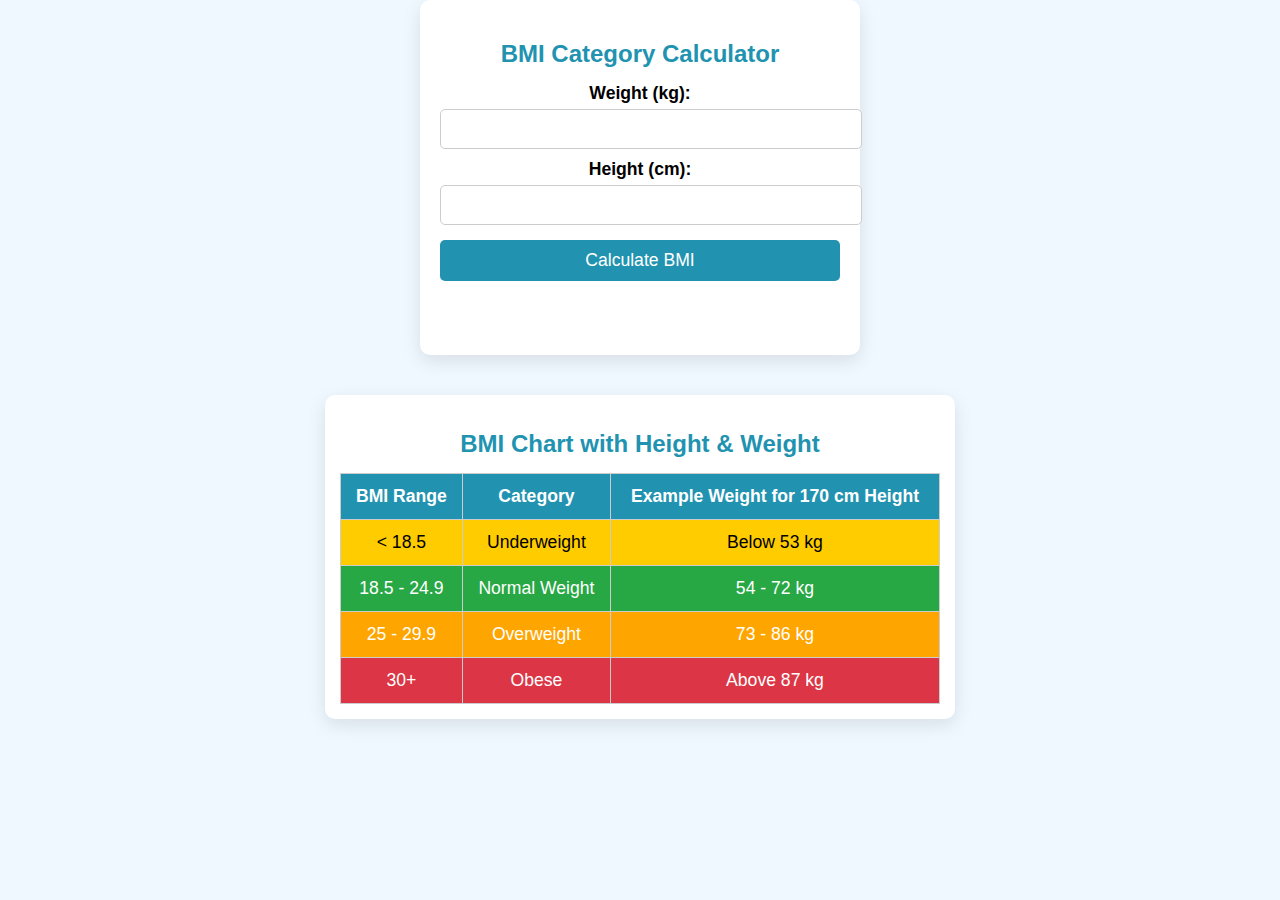
<file: templates/bmi-category.html>
<!DOCTYPE html>
<html lang="en">
<head>
    <meta charset="UTF-8">
    <meta name="viewport" content="width=device-width, initial-scale=1.0">
    <title>BMI Category Calculator</title>
    <style>
        body {
            font-family: Arial, sans-serif;
            background-color: #f0f8ff;
            display: flex;
            flex-direction: column;
            align-items: center;
            height: auto;
            margin: 0;
            padding-bottom: 20px;
            transition: background-color 0.5s ease;
        }
        .container {
            background: white;
            padding: 20px;
            border-radius: 10px;
            box-shadow: 0 6px 18px rgba(0, 0, 0, 0.1);
            text-align: center;
            width: 400px;
            margin-bottom: 20px;
        }
        h2 {
            color: #2193b0;
            margin-bottom: 15px;
        }
        label {
            font-size: 1.1em;
            font-weight: bold;
            display: block;
            margin-top: 10px;
        }
        input {
            width: 100%;
            padding: 10px;
            margin-top: 5px;
            border: 1px solid #ccc;
            border-radius: 5px;
            font-size: 1em;
        }
        button {
            background-color: #2193b0;
            color: white;
            padding: 10px;
            border: none;
            border-radius: 5px;
            cursor: pointer;
            font-size: 1.1em;
            margin-top: 15px;
            width: 100%;
        }
        button:hover {
            background-color: #1d75a7;
        }
        .result {
            margin-top: 15px;
            font-size: 1.2em;
            font-weight: bold;
            padding: 10px;
            border-radius: 5px;
        }
        .bmi-table {
            width: 90%;
            max-width: 600px;
            background: white;
            padding: 15px;
            border-radius: 10px;
            box-shadow: 0 6px 18px rgba(0, 0, 0, 0.1);
            margin-top: 20px;
            text-align: center;
        }
        table {
            width: 100%;
            border-collapse: collapse;
            margin-top: 15px;
        }
        th, td {
            padding: 12px;
            border: 1px solid #ccc;
            text-align: center;
            font-size: 1.1em;
        }
        th {
            background-color: #2193b0;
            color: white;
        }
        .underweight { background-color: #ffcc00; }
        .normal { background-color: #28a745; color: white; }
        .overweight { background-color: #ffa500; color: white; }
        .obese { background-color: #dc3545; color: white; }

        /* Suggestions Box */
        .suggestions {
            display: none;
            background-color: white;
            padding: 15px;
            border-radius: 8px;
            box-shadow: 0 4px 10px rgba(0, 0, 0, 0.1);
            margin-top: 15px;
            text-align: left;
        }
        .suggestions h3 {
            font-size: 1.2em;
            margin-bottom: 10px;
        }
        .suggestions ul {
            list-style-type: none;
            padding: 0;
        }
        .suggestions ul li {
            font-size: 1em;
            margin: 5px 0;
        }
    </style>
</head>
<body>

    <div class="container">
        <h2>BMI Category Calculator</h2>
        <label for="weight">Weight (kg):</label>
        <input type="number" id="weight" step="0.1" required>

        <label for="height">Height (cm):</label>
        <input type="number" id="height" step="0.1" required>

        <button onclick="calculateBMI()">Calculate BMI</button>
        <p class="result" id="bmiResult"></p>

        <div class="suggestions" id="bmiAdvice">
            <h3>Health Suggestions:</h3>
            <ul id="adviceList"></ul>
        </div>
    </div>

    <div class="bmi-table">
        <h2>BMI Chart with Height & Weight</h2>
        <table>
            <tr>
                <th>BMI Range</th>
                <th>Category</th>
                <th>Example Weight for 170 cm Height</th>
            </tr>
            <tr class="underweight">
                <td>&lt; 18.5</td>
                <td>Underweight</td>
                <td>Below 53 kg</td>
            </tr>
            <tr class="normal">
                <td>18.5 - 24.9</td>
                <td>Normal Weight</td>
                <td>54 - 72 kg</td>
            </tr>
            <tr class="overweight">
                <td>25 - 29.9</td>
                <td>Overweight</td>
                <td>73 - 86 kg</td>
            </tr>
            <tr class="obese">
                <td>30+</td>
                <td>Obese</td>
                <td>Above 87 kg</td>
            </tr>
        </table>
    </div>

    <script>
        function calculateBMI() {
            let weight = parseFloat(document.getElementById('weight').value);
            let height = parseFloat(document.getElementById('height').value);
            let resultElement = document.getElementById('bmiResult');
            let adviceElement = document.getElementById('bmiAdvice');
            let adviceList = document.getElementById('adviceList');

            if (isNaN(weight) || isNaN(height) || weight <= 0 || height <= 0) {
                resultElement.innerText = "Please enter valid values.";
                resultElement.className = "result";
                adviceElement.style.display = "none";
                document.body.style.backgroundColor = "#f0f8ff";
                return;
            }

            // Convert height from cm to meters
            height = height / 100;

            // Calculate BMI using the formula: BMI = weight / height²
            let bmi = weight / (height * height);
            bmi = bmi.toFixed(1);

            // Determine BMI category and suggestions
            let category = "";
            let categoryClass = "";
            let advice = [];

            if (bmi < 18.5) {
                category = "Underweight";
                categoryClass = "underweight";
                advice = ["Increase calorie intake", "Include protein-rich foods", "Exercise moderately"];
                document.body.style.backgroundColor = "#fff3cd"; 
            } else if (bmi >= 18.5 && bmi < 24.9) {
                category = "Normal Weight";
                categoryClass = "normal";
                advice = ["Maintain a balanced diet", "Stay active", "Regular check-ups"];
                document.body.style.backgroundColor = "#d4edda";
            } else if (bmi >= 25 && bmi < 29.9) {
                category = "Overweight";
                categoryClass = "overweight";
                advice = ["Reduce processed food intake", "Increase physical activity", "Monitor portion sizes"];
                document.body.style.backgroundColor = "#ffeeba";
            } else {
                category = "Obese";
                categoryClass = "obese";
                advice = ["Consult a doctor", "Follow a structured exercise plan", "Adopt a healthy eating lifestyle"];
                document.body.style.backgroundColor = "#f8d7da";
            }

            resultElement.innerText = `Your BMI: ${bmi} (${category})`;
            resultElement.className = "result " + categoryClass;

            adviceList.innerHTML = advice.map(item => `<li>✅ ${item}</li>`).join('');
            adviceElement.style.display = "block";
        }
    </script>

</body>
</html>
</file>
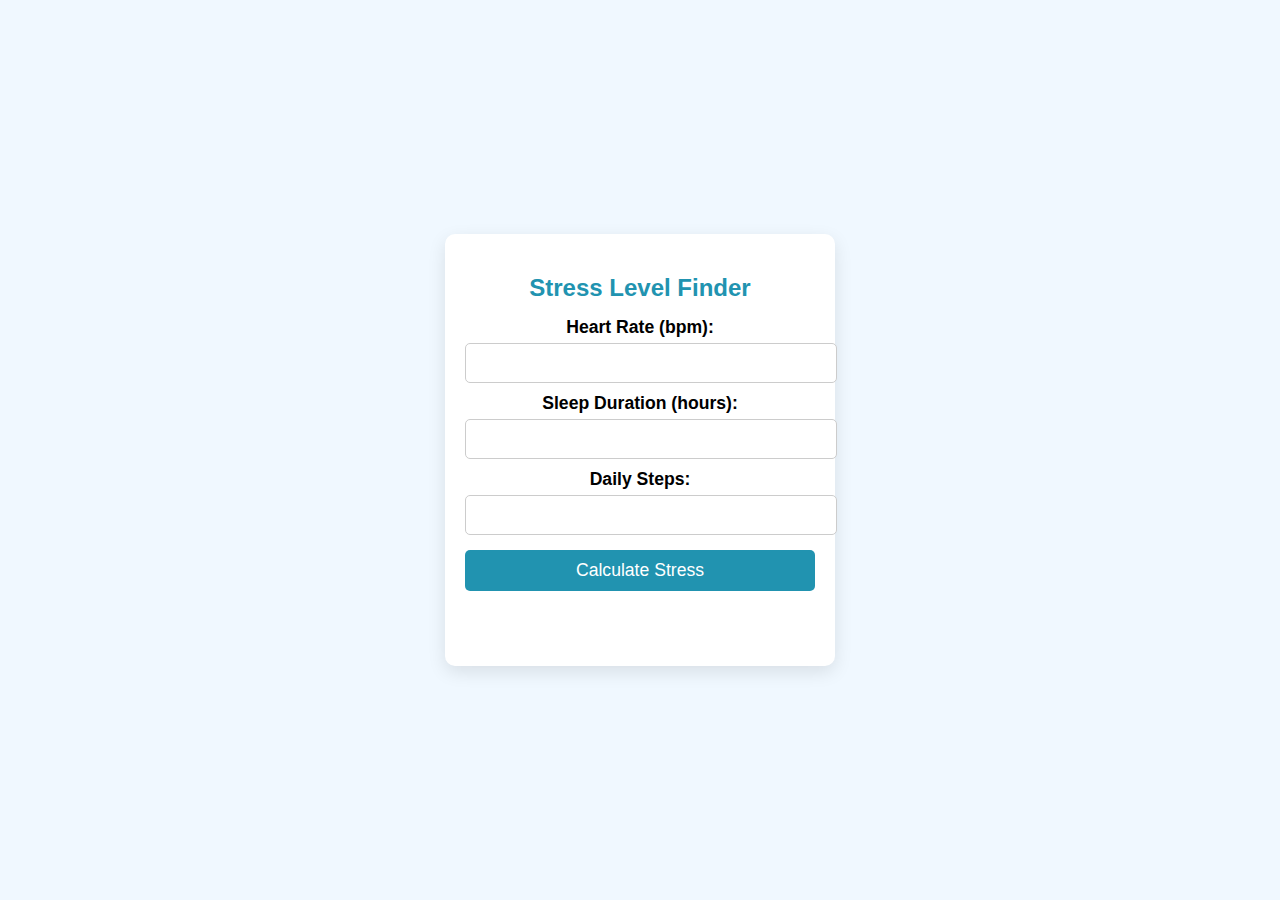
<file: templates/stress-level.html>
<!DOCTYPE html>
<html lang="en">
<head>
    <meta charset="UTF-8">
    <meta name="viewport" content="width=device-width, initial-scale=1.0">
    <title>Stress Level Finder</title>
    <style>
        body {
            font-family: Arial, sans-serif;
            background-color: #f0f8ff;
            display: flex;
            justify-content: center;
            align-items: center;
            height: 100vh;
            margin: 0;
            transition: background-color 0.5s ease;
        }
        .container {
            background: white;
            padding: 20px;
            border-radius: 10px;
            box-shadow: 0 6px 18px rgba(0, 0, 0, 0.1);
            text-align: center;
            width: 350px;
        }
        h2 {
            color: #2193b0;
            margin-bottom: 15px;
        }
        label {
            font-size: 1.1em;
            font-weight: bold;
            display: block;
            margin-top: 10px;
        }
        input {
            width: 100%;
            padding: 10px;
            margin-top: 5px;
            border: 1px solid #ccc;
            border-radius: 5px;
            font-size: 1em;
        }
        button {
            background-color: #2193b0;
            color: white;
            padding: 10px;
            border: none;
            border-radius: 5px;
            cursor: pointer;
            font-size: 1.1em;
            margin-top: 15px;
            width: 100%;
        }
        button:hover {
            background-color: #1d75a7;
        }
        .result {
            margin-top: 15px;
            font-size: 1.2em;
            font-weight: bold;
            padding: 10px;
            border-radius: 5px;
        }
        .low-stress { background-color: #28a745; color: white; }
        .moderate-stress { background-color: #ffcc00; color: black; }
        .high-stress { background-color: #dc3545; color: white; }
        .stress-advice {
            display: none;
            background-color: white;
            padding: 15px;
            border-radius: 8px;
            box-shadow: 0 4px 10px rgba(0, 0, 0, 0.1);
            margin-top: 15px;
            text-align: left;
        }
        .stress-advice h3 {
            color: #dc3545;
            font-size: 1.2em;
            margin-bottom: 10px;
        }
        .stress-advice ul {
            list-style-type: none;
            padding: 0;
        }
        .stress-advice ul li {
            font-size: 1em;
            margin: 5px 0;
        }
    </style>
</head>
<body>
    <div class="container">
        <h2>Stress Level Finder</h2>
        <label for="heartRate">Heart Rate (bpm):</label>
        <input type="number" id="heartRate" required>

        <label for="sleep">Sleep Duration (hours):</label>
        <input type="number" id="sleep" step="0.1" required>

        <label for="steps">Daily Steps:</label>
        <input type="number" id="steps" required>

        <button onclick="calculateStress()">Calculate Stress</button>
        <p class="result" id="stressResult"></p>

        <div class="stress-advice" id="stressAdvice">
            <h3>Ways to Reduce Stress:</h3>
            <ul>
                <li>✅ Practice deep breathing exercises</li>
                <li>✅ Get at least 7-8 hours of sleep</li>
                <li>✅ Exercise regularly to improve mood</li>
                <li>✅ Reduce caffeine and sugar intake</li>
                <li>✅ Take breaks and engage in hobbies</li>
                <li>✅ Talk to a friend or therapist</li>
            </ul>
        </div>
    </div>

    <script>
        function calculateStress() {
            let heartRate = parseFloat(document.getElementById('heartRate').value);
            let sleep = parseFloat(document.getElementById('sleep').value);
            let steps = parseFloat(document.getElementById('steps').value);
            let resultElement = document.getElementById('stressResult');
            let adviceElement = document.getElementById('stressAdvice');

            if (isNaN(heartRate) || isNaN(sleep) || isNaN(steps) || heartRate <= 0 || sleep <= 0 || steps < 0) {
                resultElement.innerText = "Please enter valid values.";
                resultElement.className = "result";
                adviceElement.style.display = "none";
                document.body.style.backgroundColor = "#f0f8ff";
                return;
            }

            // Stress Level Calculation Formula
            let stressLevel = (heartRate / 10) + ((8 - sleep) * 4) - (steps / 2000);
            stressLevel = Math.max(1, Math.min(10, Math.round(stressLevel)));

            // Set the class based on stress level
            let stressClass = "";
            let bgColor = "#f0f8ff";
            if (stressLevel <= 3) {
                stressClass = "low-stress";
                bgColor = "#d4edda"; // Greenish background for low stress
                adviceElement.style.display = "none";
            } else if (stressLevel <= 6) {
                stressClass = "moderate-stress";
                bgColor = "#fff3cd"; // Yellowish background for moderate stress
                adviceElement.style.display = "none";
            } else {
                stressClass = "high-stress";
                bgColor = "#f8d7da"; // Reddish background for high stress
                adviceElement.style.display = "block"; // Show stress relief advice
            }

            // Apply background color and display stress level
            document.body.style.backgroundColor = bgColor;
            resultElement.innerText = "Your Stress Level: " + stressLevel + "/10";
            resultElement.className = "result " + stressClass;
        }
    </script>
</body>
</html>
</file>
